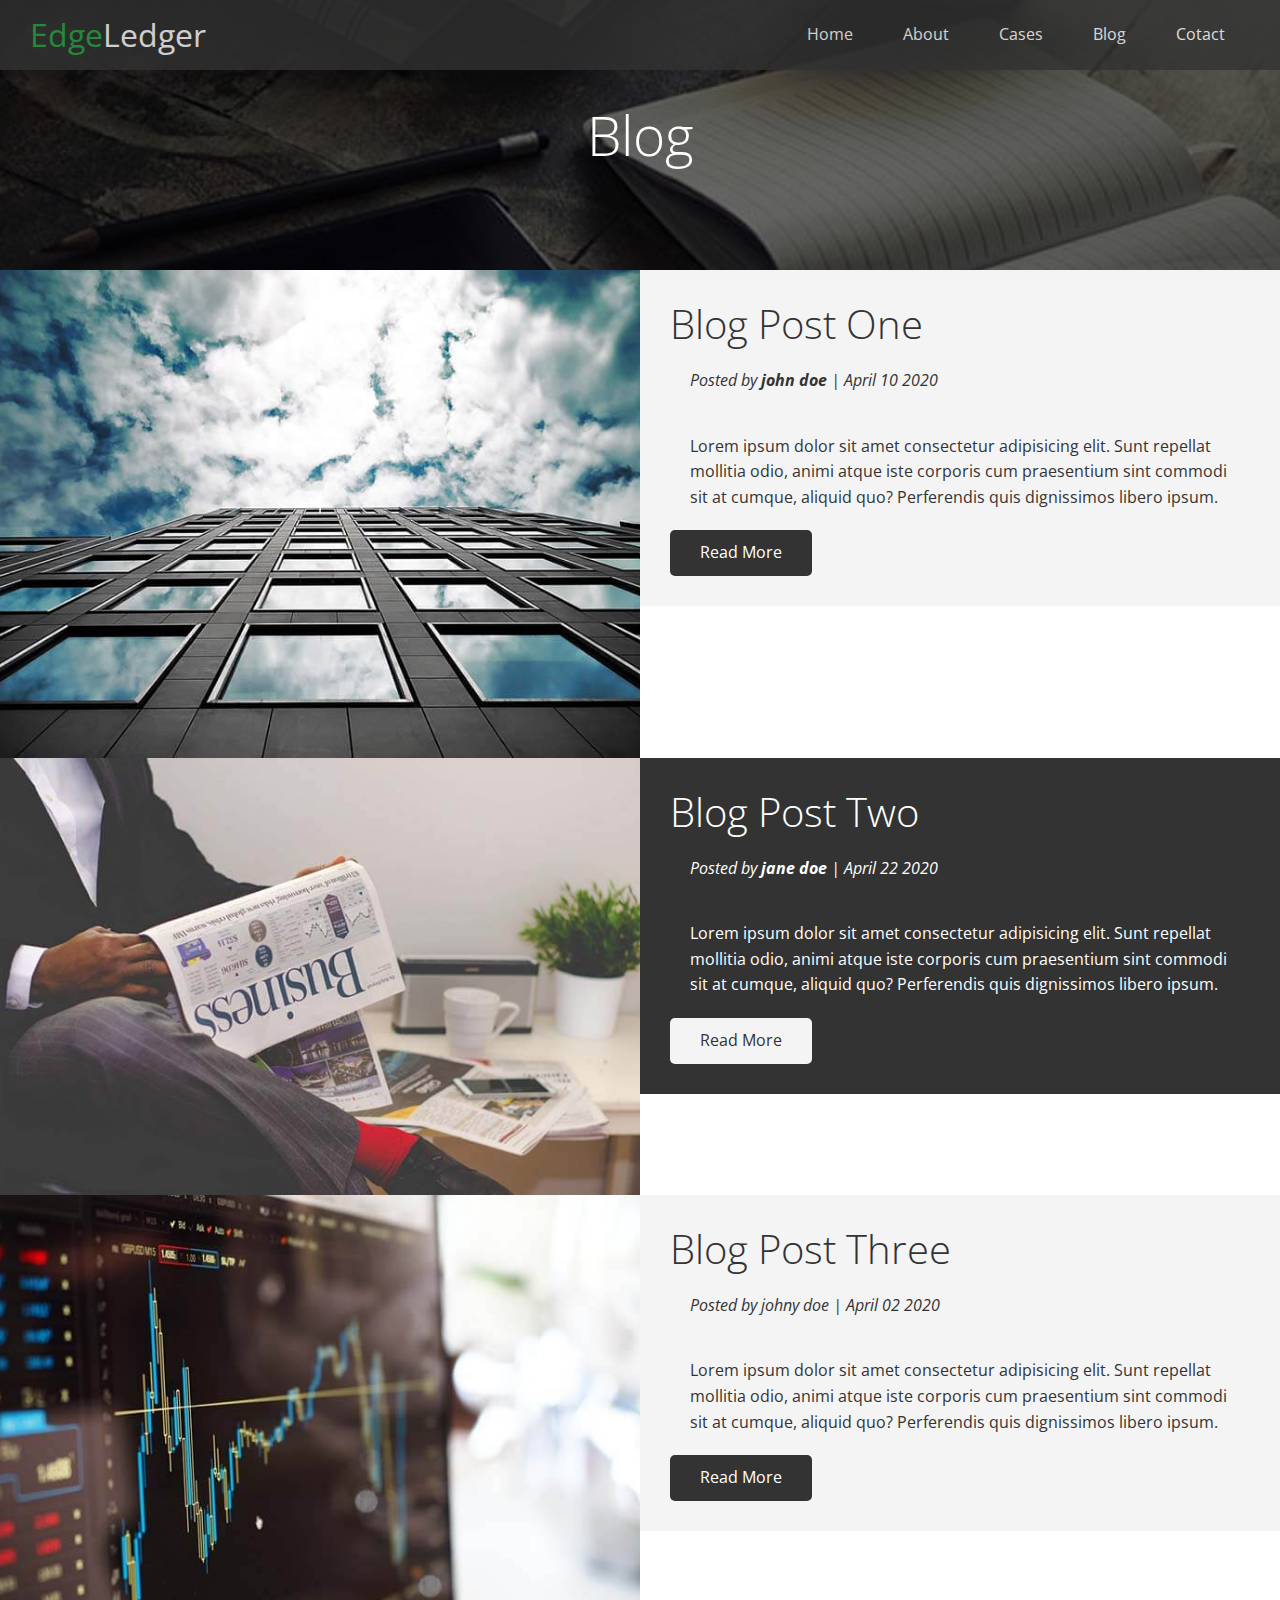
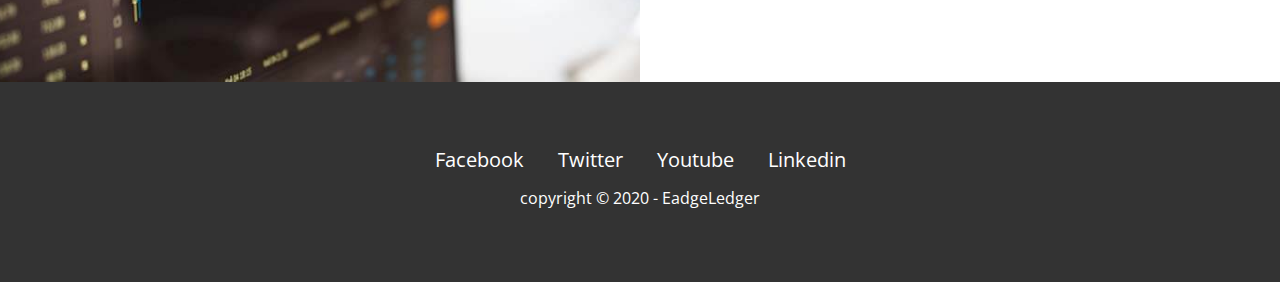
<file: Eadgeledger/blog.html>
<!DOCTYPE html>
<html lang="en">

<head>
    <meta charset="UTF-8">
    <meta name="viewport" content="width=device-width, initial-scale=1.0">
    <link rel="stylesheet" href="https://cdnjs.cloudflare.com/ajax/libs/font-awesome/5.14.0/css/all.min.css"
        integrity="sha512-1PKOgIY59xJ8Co8+NE6FZ+LOAZKjy+KY8iq0G4B3CyeY6wYHN3yt9PW0XpSriVlkMXe40PTKnXrLnZ9+fkDaog=="
        crossorigin="anonymous" />
    <link rel="stylesheet" href="css/utilities.css">
    <link rel="stylesheet" href="css/style.css">
    <title>Read Our Blog</title>
</head>
<!-- about -->

<body id="home">
    <header class="hero blog">
        <div id="navbar" class="navbar">
            <h1 class="logo">
                <span class="text-primary"> <i class="fas fa-book-open"></i>Edge</span>Ledger
            </h1>
            <nav>
                <ul>
                    <li><a href="index.html">Home</a></li>
                    <li><a href="index.html#about">About</a></li>
                    <li><a href="index.html#cases">Cases</a></li>
                    <li><a href="index.html#blog">Blog</a></li>
                    <li><a href="index.html#contact">Cotact</a></li>
                </ul>
            </nav>
        </div>

        <div class="content">
            <h1>Blog</h1>
        </div>
    </header>
    <main>
        <article class="flex-columns">
            <div class="row">
                <div class="column">
                    <div class="column-1">
                        <img src="./image_resources/blog/blog1.jpg" alt="hii">
                    </div>
                </div>
                <div class="column">
                    <div class="column-2 bg-light">
                        <h2>Blog Post One</h2>
                        <p class="meta">
                            <i class="fas fa-user">Posted by <strong> john doe</strong> | April 10 2020</i>
                        </p>
                        <p>Lorem ipsum dolor sit amet consectetur adipisicing elit. Sunt repellat mollitia odio, animi
                            atque iste corporis cum praesentium sint commodi sit at cumque, aliquid quo? Perferendis
                            quis dignissimos libero ipsum.</p>
                        <a href="post.html" class="btn btn-dark">
                            <i class="fas fa-chevron"></i>
                            Read More</a>
                    </div>
                </div>
            </div>
        </article>

        <article class="flex-columns flex-revers">
            <div class="row">
                <div class="column">
                    <div class="column-1">
                        <img src="./image_resources/blog/blog2.jpg" alt="hii">
                    </div>
                </div>
                <div class="column">
                    <div class="column-2 bg-dark">
                        <h2>Blog Post Two</h2>
                        <p class="meta">
                            <i class="fas fa-user">Posted by <strong> jane doe</strong> | April 22 2020</i>
                        </p>
                        <p>Lorem ipsum dolor sit amet consectetur adipisicing elit. Sunt repellat mollitia odio, animi
                            atque iste corporis cum praesentium sint commodi sit at cumque, aliquid quo? Perferendis
                            quis dignissimos libero ipsum.</p>
                        <a href="post.html" class="btn btn-light">
                            <i class="fas fa-chevron"></i>
                            Read More</a>
                    </div>
                </div>
            </div>
        </article>

        <article class="flex-columns">
            <div class="row">
                <div class="column">
                    <div class="column-1">
                        <img src="./image_resources/blog/blog3.jpg" alt="hii">
                    </div>
                </div>
                <div class="column">
                    <div class="column-2 bg-light">
                        <h2>Blog Post Three</h2>
                        <p class="meta">
                            <i class="fas fa-user">Posted by <bold> johny doe</bold> | April 02 2020</i>
                        </p>
                        <p>Lorem ipsum dolor sit amet consectetur adipisicing elit. Sunt repellat mollitia odio, animi
                            atque iste corporis cum praesentium sint commodi sit at cumque, aliquid quo? Perferendis
                            quis dignissimos libero ipsum.</p>
                        <a href="post.html" class="btn btn-dark">
                            <i class="fas fa-chevron"></i>
                            Read More</a>
                    </div>
                </div>
            </div>
        </article>
    </main>

    <footer class="footer bg-dark">
        <div class="social">
            <a href="#"><i class="fas fa-Facebook fa-2x"></i>Facebook</a>
            <a href="#"><i class="fas fa-twitter fa-2x"></i>Twitter</a>
            <a href="#"><i class="fas fa-youtube fa-2x"></i>Youtube</a>
            <a href="#"><i class="fas fa-linkedin fa-2x"></i>Linkedin</a>
        </div>
        <p>copyright &copy; 2020 - EadgeLedger</p>
    </footer>

    <script>
        const navbar = document.getElementById('navbar');

        let scrolled = false;

        window.onscroll = function () {
            if (window.pageYOffset > 100) {
                navbar.classList.remove('top');
                if (!scrolled) {
                    navbar.style.transform = 'translateY(-70px)';
                }
                setTimeout(function () {
                    navbar.style.transform = 'translateY(0)';
                    scrolled = true;
                }, 200);
            }
            else {
                navbar.classList.add('top');
                scrolled = false;
            }
        }
    </script>
</body>

</html>
</file>
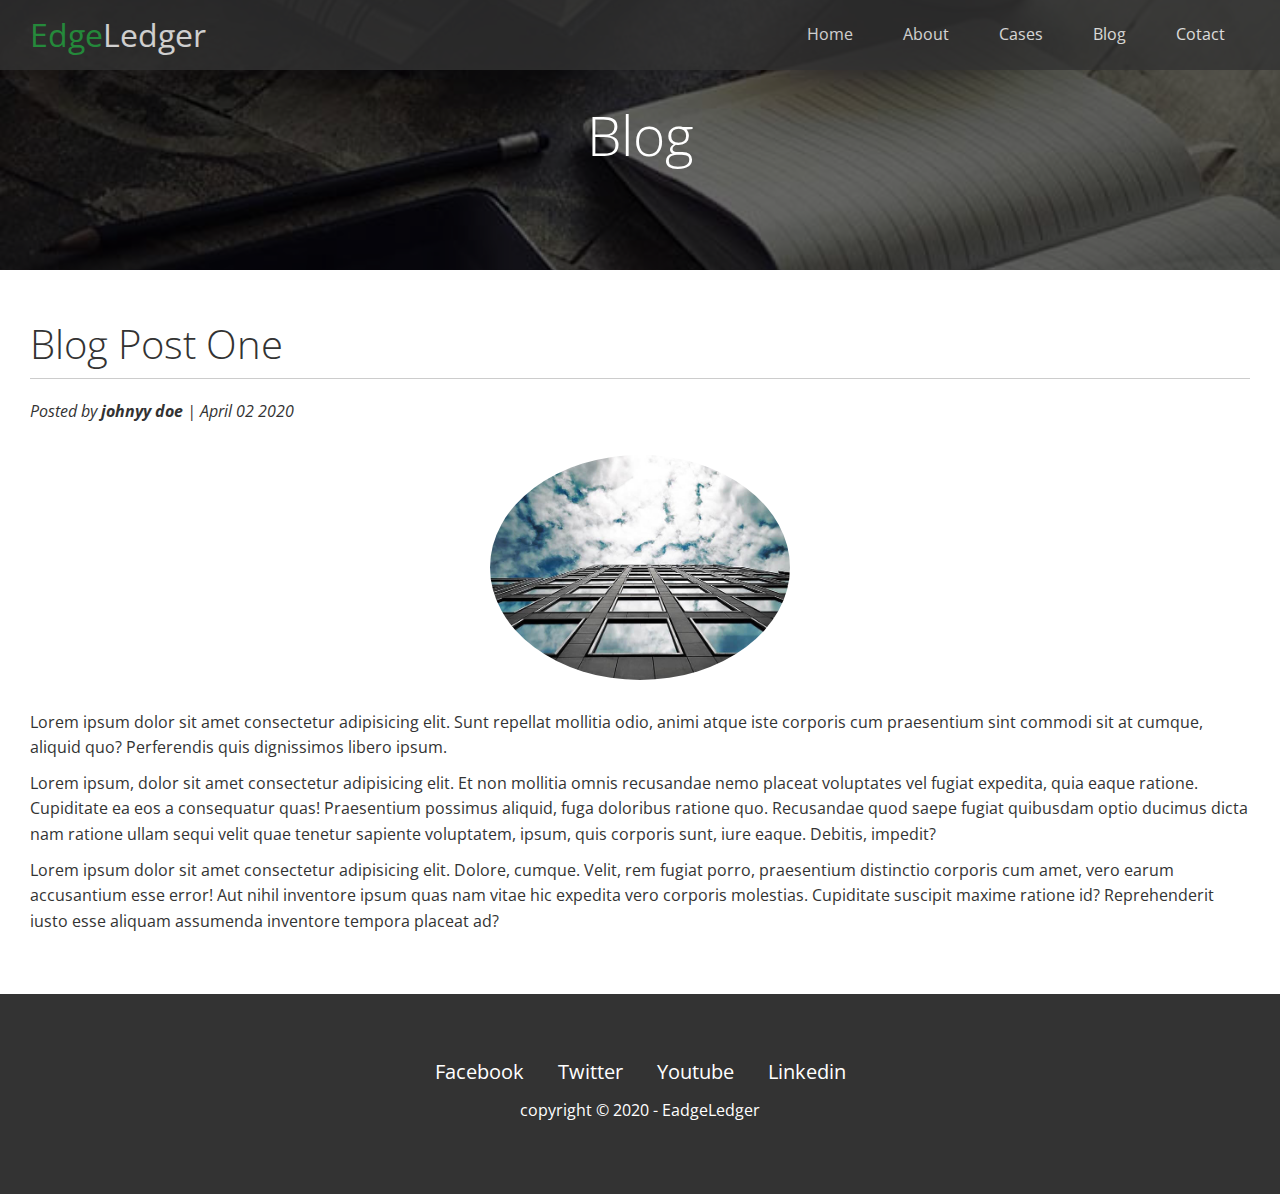
<file: Eadgeledger/post.html>
<!DOCTYPE html>
<html lang="en">

<head>
    <meta charset="UTF-8">
    <meta name="viewport" content="width=device-width, initial-scale=1.0">
    <link rel="stylesheet" href="https://cdnjs.cloudflare.com/ajax/libs/font-awesome/5.14.0/css/all.min.css"
        integrity="sha512-1PKOgIY59xJ8Co8+NE6FZ+LOAZKjy+KY8iq0G4B3CyeY6wYHN3yt9PW0XpSriVlkMXe40PTKnXrLnZ9+fkDaog=="
        crossorigin="anonymous" />
    <link rel="stylesheet" href="css/utilities.css">
    <link rel="stylesheet" href="css/style.css">
    <title>Post One</title>
</head>
<!-- about -->

<body id="home">
    <header class="hero blog">
        <div id="navbar" class="navbar">
            <h1 class="logo">
                <span class="text-primary"> <i class="fas fa-book-open"></i>Edge</span>Ledger
            </h1>
            <nav>
                <ul>
                    <li><a href="index.html">Home</a></li>
                    <li><a href="index.html#about">About</a></li>
                    <li><a href="index.html#cases">Cases</a></li>
                    <li><a href="index.html#blog">Blog</a></li>
                    <li><a href="index.html#contact">Cotact</a></li>
                </ul>
            </nav>
        </div>

        <div class="content">
            <h1>Blog</h1>
        </div>
    </header>
    <main>
        <section class="post">
            <h2>Blog Post One</h2>
            <p class="meta">
                <i class="fas fa-user">Posted by <strong> johnyy doe</strong> | April 02 2020</i>
            </p>
            <img src="./image_resources/blog/blog1.jpg" alt="">
            <p>Lorem ipsum dolor sit amet consectetur adipisicing elit. Sunt repellat mollitia odio, animi
                atque iste corporis cum praesentium sint commodi sit at cumque, aliquid quo? Perferendis
                quis dignissimos libero ipsum.</p>
                <p>
                    Lorem ipsum, dolor sit amet consectetur adipisicing elit. Et non mollitia omnis recusandae nemo placeat voluptates vel fugiat expedita, quia eaque ratione. Cupiditate ea eos a consequatur quas! Praesentium possimus aliquid, fuga doloribus ratione quo. Recusandae quod saepe fugiat quibusdam optio ducimus dicta nam ratione ullam sequi velit quae tenetur sapiente voluptatem, ipsum, quis corporis sunt, iure eaque. Debitis, impedit?
                </p>
                <p>
                    Lorem ipsum dolor sit amet consectetur adipisicing elit. Dolore, cumque. Velit, rem fugiat porro, praesentium distinctio corporis cum amet, vero earum accusantium esse error! Aut nihil inventore ipsum quas nam vitae hic expedita vero corporis molestias. Cupiditate suscipit maxime ratione id? Reprehenderit iusto esse aliquam assumenda inventore tempora placeat ad?
                </p>
        </section>
    </main>

    <footer class="footer bg-dark">
        <div class="social">
            <a href="#"><i class="fas fa-Facebook fa-2x"></i>Facebook</a>
            <a href="#"><i class="fas fa-twitter fa-2x"></i>Twitter</a>
            <a href="#"><i class="fas fa-youtube fa-2x"></i>Youtube</a>
            <a href="#"><i class="fas fa-linkedin fa-2x"></i>Linkedin</a>
        </div>
        <p>copyright &copy; 2020 - EadgeLedger</p>
    </footer>
</body>
</html>
</file>
<file: Eadgeledger/css/utilities.css>
/* text colors */
.text-primary{
    color: #28a745;
}

.text-secondary{
    color: #0284d0;
}

/* buton */
.btn{
cursor: pointer;
display: inline-block;
padding: 10px 30px;
color: #fff;
background: #28a745;
border: none;
border-radius: 5px;
}

.btn:hover{
    opacity: 0.9;
}

.btn-primary,.bg-primary{
    background: #28a745;
    color: #fff;
}
.btn-secondary,.bg-secondary{
    background: #0284d0;
    color: #fff;
}
.btn-dark, .bg-dark{
    background: #333;
    color: #fff;
}
.btn-light,.bg-light{
    background: #f4f4f4;
    color: #333;
}

.btn-outline{
    background: transparent;
    border: 1px solid #fff;
}
/* flex */
.flex-items{
    display: flex;
    text-align: center;
    justify-content: center;
    text-align: center;
    height: 100%;
    
}
.flex-items>div{
    padding: 20px;
}

/* flex column */

.flex-columns .flex-reverse .row {
    flex-direction: row-reverse;
}

.flex-columns .row{
    display: flex;
    flex-direction:row ;
    flex-wrap: wrap;
    width: 100%;
}

.flex-columns .column{
    display: flex;
    flex-direction: column;
    flex-basis: 100%;
    flex:1;
}


.flex-columns .column .column-
1,
.flex-columns .column .column-2{
    height: 100%;
}

.flex-columns img{
    height: 100%;
    width: 100%;
    object-fit: cover;
}

.flex-columns .column-2{
    display: flex;
    flex-direction: column;
    align-items: flex-start;
    justify-content: center;
    padding: 30px;
}

.flex-columns h2{
    font-size: 40px;
    font-weight: 100;
}

.flex-columns h4{
    margin-bottom: 10px;
}
.flex-columns p{
    margin:20px;
}

/* section header */
.section-header{
    padding: 30px;
    display: flex;
    flex-direction: column;
    align-items: center;
    justify-content: center;
    text-align: center;
}

.section-header h2{
    font-size: 40px;
    margin: 20px;
}

.section-padding{
    padding: 20px 20px 40px;
}

/* flex-grid */
.flex-grid .row{
    display: flex;
    flex-wrap: wrap;
    padding: 0 4px;
}
.flex-grid .column{
    flex: 25%;
    max-width: 25%;
    padding: 0 4px;
}
</file>
<file: Eadgeledger/css/style.css>
@import url('https://fonts.googleapis.com/css2?family=Open+Sans:wght@300;400&display=swap');


*{
    box-sizing: border-box;
    padding: 0;
    margin: 0;
}

body{
    font-family: 'open sans',sens-serif;
    background: #fff;
    color: #333;
    line-height: 1.6;
}

ul{
    list-style: none;
}

a{
color: #333;
text-decoration: none;
}

h1,h2{
    font-weight: 300;
    line-height: 1.2;
}

p{
    margin: 10px 0;
}

img{
    width: 100%;
}

/* navbar */
.navbar{
    display: flex;
    align-items: center;
    justify-content: space-between;
    background: #333;
    color: #fff;
    opacity: 0.8;
    width: 100%;
    height:70px;
    position:fixed;
    top: 0px;
    padding: 0 30px;
    transition:0.5s;
}

.navbar.top{
    background: transparent;
}
.navbar a{
    color: #fff;
    padding: 10px 20px;
    margin: 0 5px;
}

.navbar a:hover{
    border-bottom: #28a745 2px solid;
}
.navbar ul{
    display: flex;
}

.navbar .logo{
    font-weight: 400;
}

/* header */
.hero{
    background: url(../image_resources/home/showcase.jpg) no-repeat center center/cover;
    height:100vh;
    position: relative;
    color:#fff;
}

.hero .content{
    display: flex;
    flex-direction: column;
    align-items: center;
    justify-content: center;
    text-align: center;
    height: 100%;
    padding: 0 20px;
}

.hero .content h1{
    font-size: 55px;
}

.hero .content p{
    font-size: 23px;
    max-width: 600px;
    margin: 20px 0 30px;
}

.hero::before {
    content:'';
    position: absolute;
    top: 0;
    left: 0;
    width: 100%;
    height: 100%;
    background: rgba(0,0,0,0.6);
}

.hero *{
    z-index:1;
}

.hero.blog{
    background: url(../image_resources/home/blog.jpg) no-repeat no-repeat center/cover;
    height: 30vh;
}

/* icons */

.icons{
    padding: 30px;
}
.icons h3{
    font-weight: bold;
    margin-bottom: 15px;
}

.icons i{
    background-color: #28a745;
    color:#fff;
    padding:1rem;
    border-radius: 50%;
    margin-bottom: 15px;
}

.cases img:hover{
    opacity: 0.7;
}

.team img{
    border-radius: 50%s;
}

/* call backform */
.callback-form {
    width: 100%;
    padding: 20px 0;
}

.callback-form label{
    display: block;
    margin-bottom: 5px;
}

.callback-form .form-control{
    margin-bottom: 15px;
}
.callback-form input{
    width: 100%;
    padding: 4px;
    height: 40px;
    border: #f5f5f5 1px solid;
}

.callback-form .btn{
    padding: 12px 0;
    margin-top: 20px;
}

.callback-form input:focus{
    outline-color: #28a745;
}


/* blog post */
.post{
    padding: 50px 30px;
}

.post h2{
    font-size: 40px;
    margin-bottom: 20px;
    padding-bottom: 10px;
    border-bottom: #ccc solid 1px;
}

.post .meta{
    margin-bottom: 30px;
}

.post img{
    width: 300px;
    border-radius: 50%;
    display:block;
    margin: 0 auto 30px;
}
/* footer */
.footer{
    display: flex;
    flex-direction: column;
    text-align: center;
    justify-content: center;
    text-align: center;
    height: 200px;
}
.footer a{
    color: #fff;
    margin: 0 15px;
    background-color: #333;
    font-size: 20px;
}
.footer a:hover{
    color:#28a745;
}


/* Mobile */
@media(max-width:768px){
    .navbar{
        flex-direction: column;
        height: 120px;
        padding: 20px;
    }
    .navbar a{
        padding: 10px 10px;
        margin: 0 3px;
    }

    .flex-items{
        flex-direction: column;
    }
    .flex-columns .column{
        flex: 100%;
        max-width: 100%;
    }
    .flex-grid .column{
        flex: 50%;
        max-width: 100%;
    }

    .team img{
        width: 70%;
    }
}
</file>
